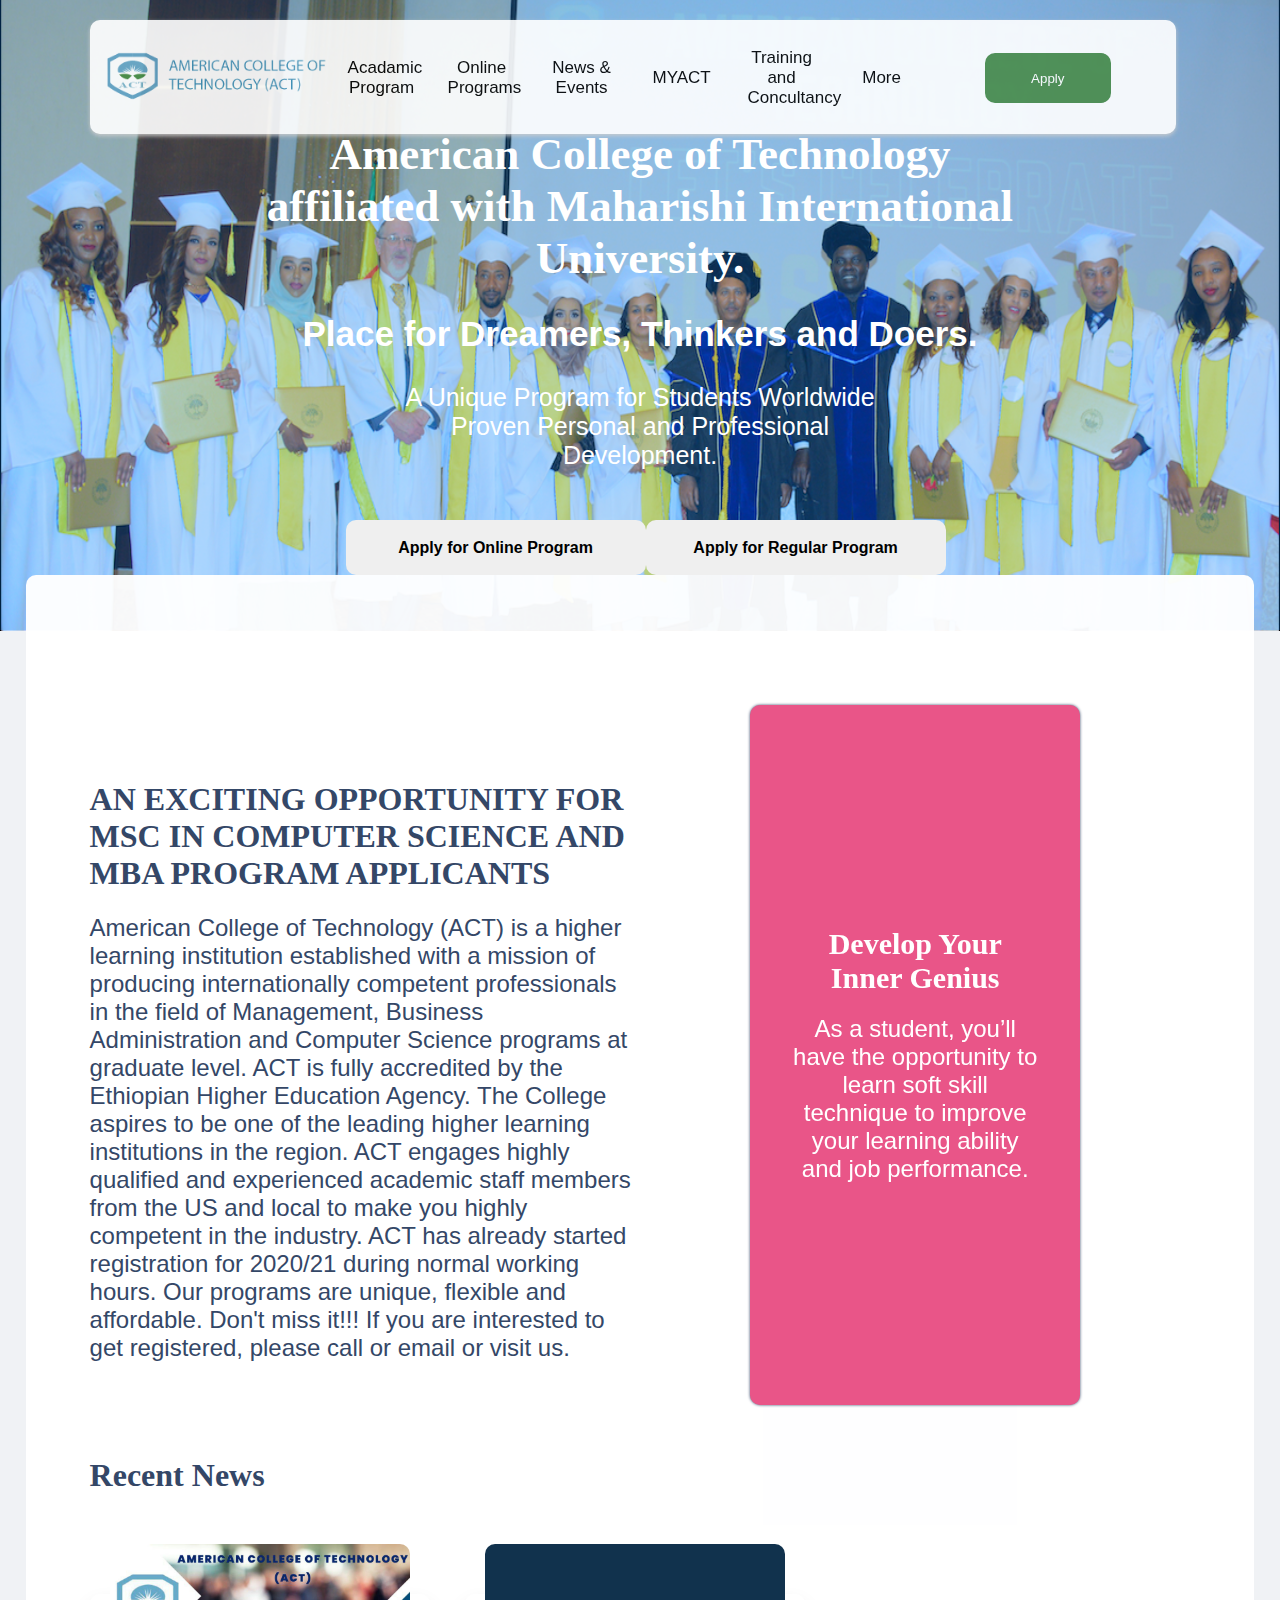
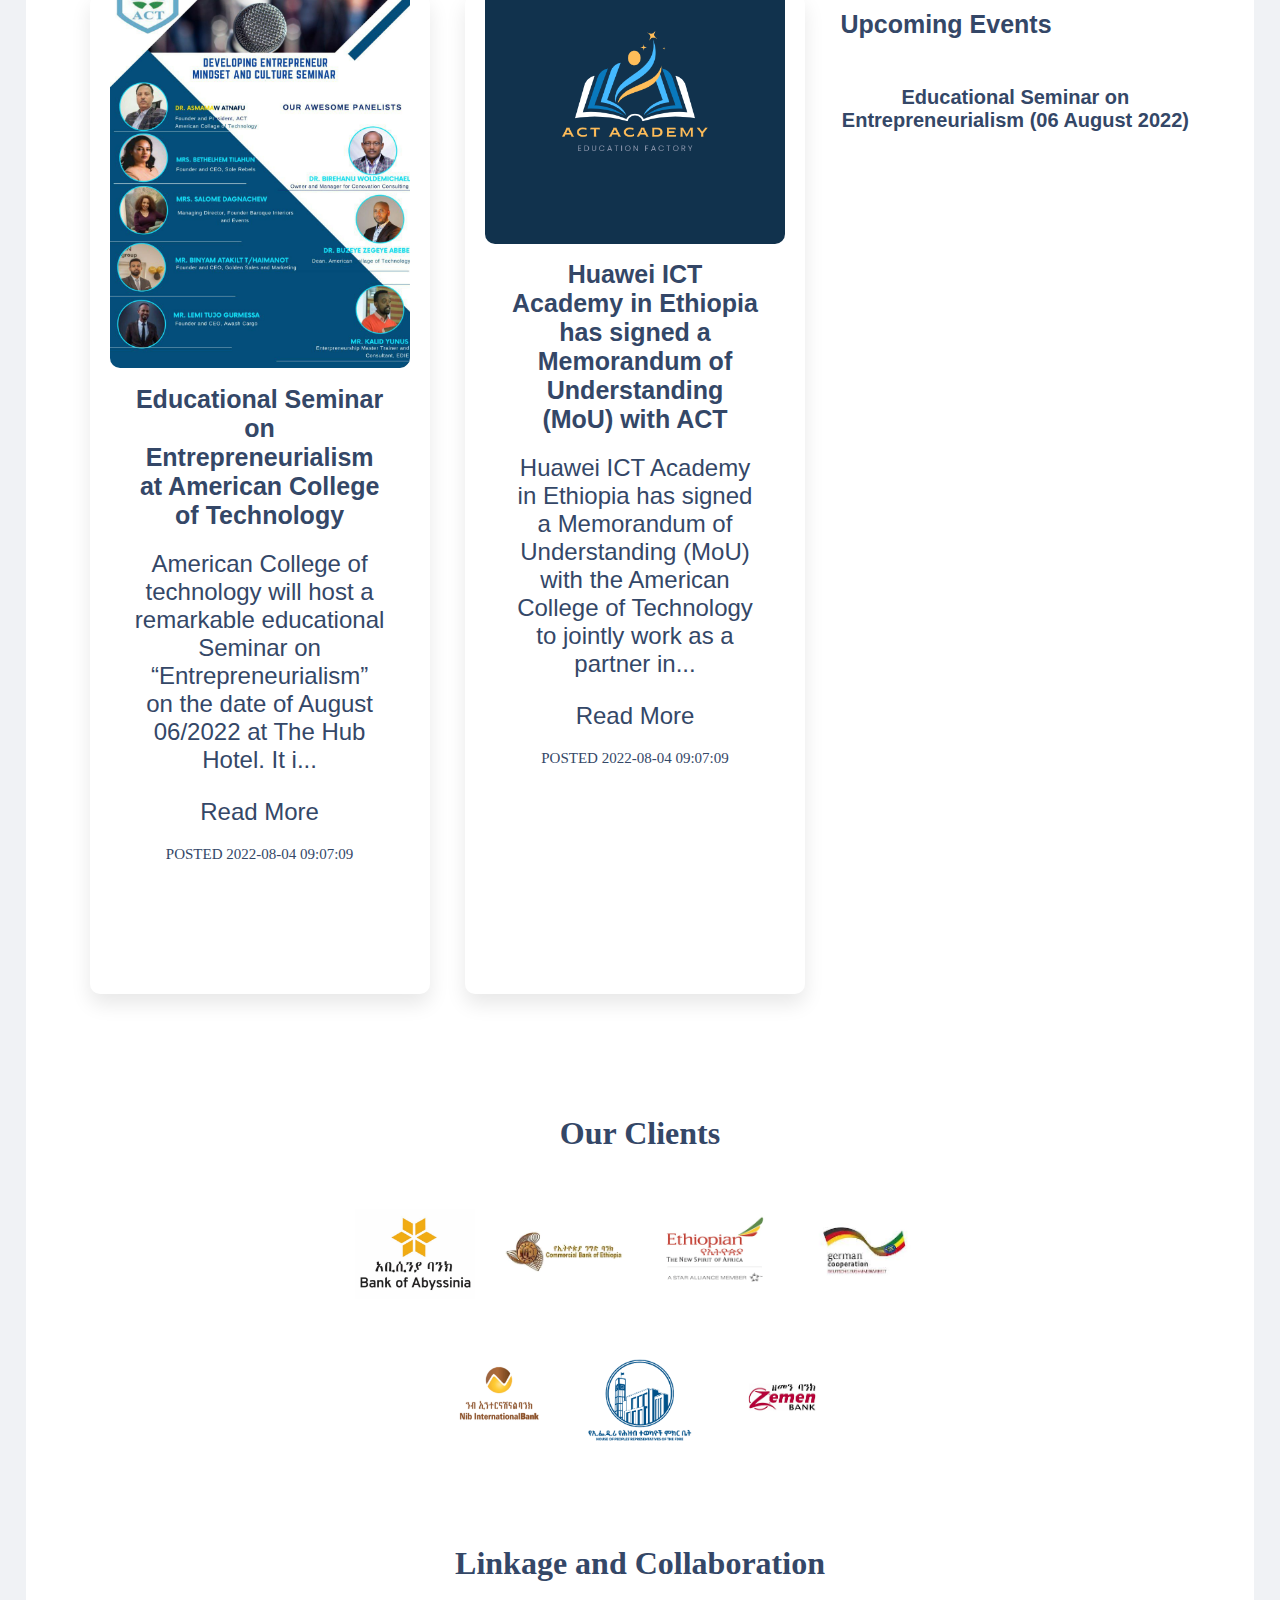
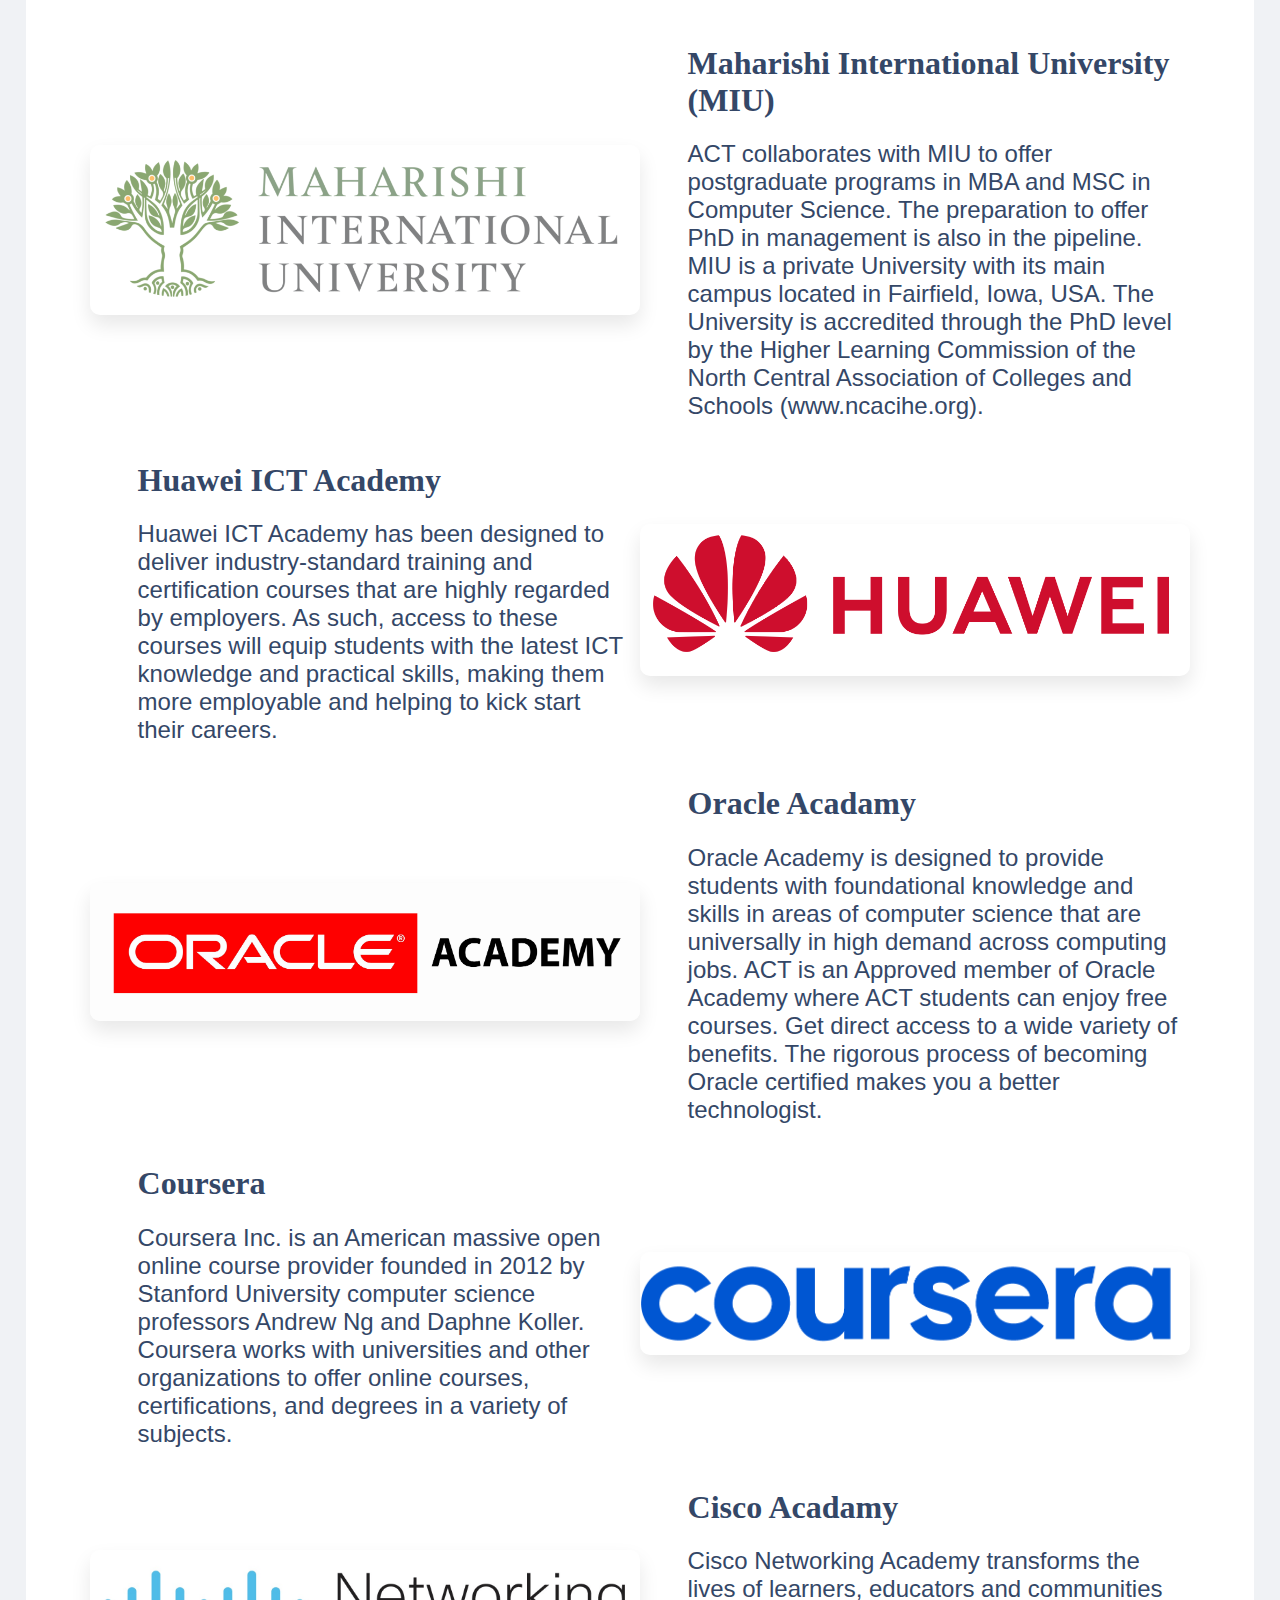
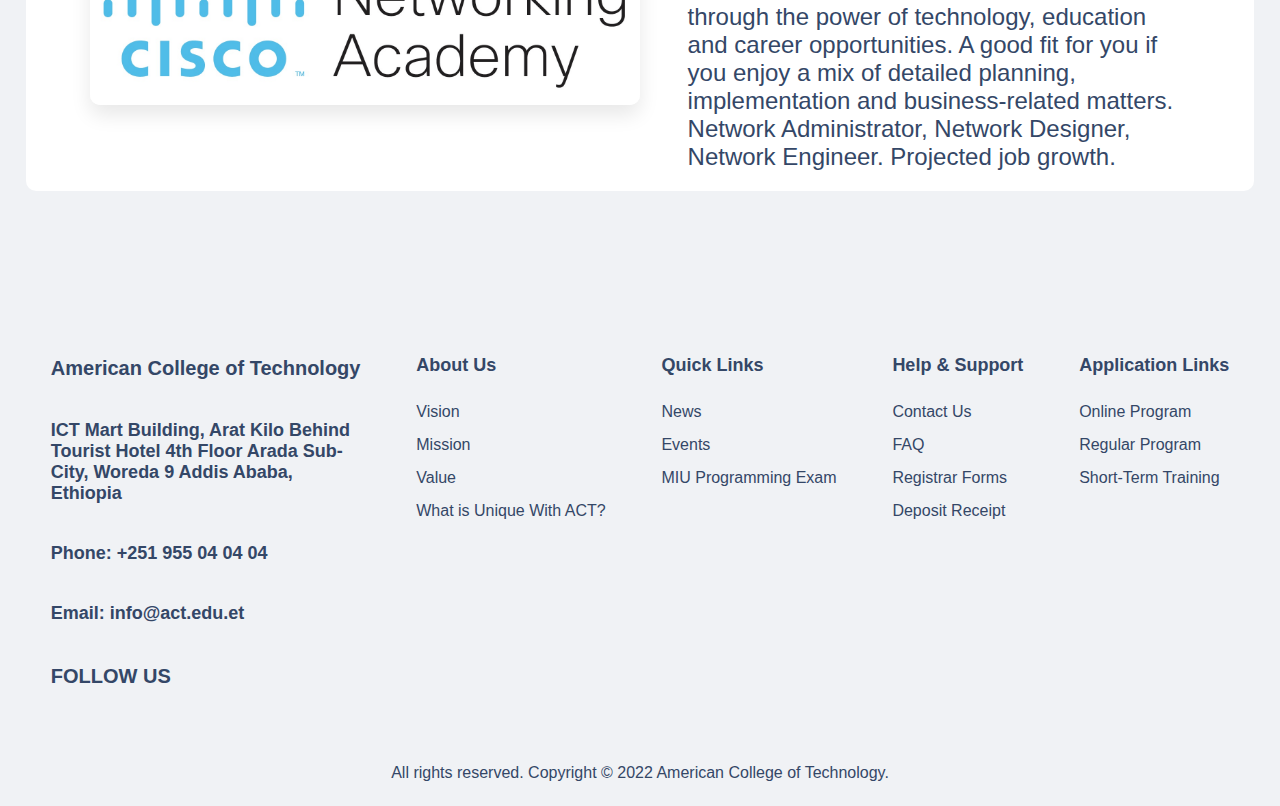
<file: Index.html>
<!DOCTYPE html>
<html lang="en">

<head>
    <meta charset="UTF-8">
    <meta http-equiv="X-UA-Compatible" content="IE=edge">
    <meta name="viewport" content="width=device-width, initial-scale=1.0">
    <link rel="stylesheet" href="style.css">
    <title>American College of Technology</title>
    <link rel="icon" type="image/x-icon" href="/resource/favicon.png">
</head>

<body class="body">
    
    <div class="mask1">
        <div class="background-img">
            <span class=""></span>
            <img src="./resource/bg1.png" alt="act-logo" class="background">
        </div>

        <header class="list-header">
            <div class="header-div">
                <div class="logo-container">
                    <a href="/Index.html">
                        <img src="./resource/logo1.png" alt="act-logo" class="header-logo">
                        </a>
                </div>
                <div class="drop-container">

                    <div class="dropdown">
                        <button class="dropbtn">Acadamic Program </button>
                        <div class="dropdown-content">
                            <div class="subdrop">
                                <button class="subdropbtn">ACT Undergrad Program</button>
                                <div class="subdrop-content">
                                    <a href="#">Accounting and finance</a>
                                    <a href="#">Business Administration</a>
                                    <a href="#">Computer ScienceS</a>
                                </div>
                            </div>
                            <div class="subdrop">
                                <button class="subdropbtn">ACT Masters Program</button>
                                <div class="subdrop-content">
                                    <a href="#">Business Administration</a>
                                    <a href="#">Computer ScienceS</a>
                                </div>
                            </div>
                            <div class="subdrop">
                                <button class="subdropbtn">MIU Masters Program</button>
                                <div class="subdrop-content">
                                    <a href="#">Business Administration</a>
                                </div>
                            </div>
                        </div>
                    </div>

                    <div class="dropdown">
                        <button class="dropbtn">Online Programs</button>
                        <div class="dropdown-content">
                            <a href="#">Business Administartion</a>
                            <a href="#">Leadership</a>
                            <a href="#">Project Managment</a>
                        </div>
                    </div>

                    <div class="dropdown">
                        <button class="dropbtn">News & Events</button>
                        <div class="dropdown-content">
                            <a href="#">News</a>
                            <a href="#">Events</a>
                            <a href="#">MIU Programming Exam</a>
                            <a href="#">Families at ACT</a>
                        </div>
                    </div>

                    <div class="dropdown">
                        <button class="dropbtn">MYACT</button>
                    </div>

                    <div class="dropdown">
                        <button class="dropbtn">Training and Concultancy</button>

                    </div>

                    <div class="dropdown">
                        <button class="dropbtn">More</button>
                        <div class="dropdown-content">
                            <a href="#">Deposit Recipt</a>
                            <a href="#">FAQ</a>
                            <a href="#">contact US</a>
                            <a href="/about.html">Mission, Vision and Goal</a>
                        </div>
                    </div>

                </div>

                <div class="apply-dropdown">
                    <button class="apply-dropbtn">Apply</button>
                    <div class="apply-content">
                        <a href="#">ACT Online Program</a>
                        <a href="#">ACT Regular Program</a>
                        <a href="#">MIU Program</a>
                    </div>
                </div>

            </div>
        </header>

        <div class="header text">

            <h1 class="center-text h1-header"> American College of Technology affiliated with Maharishi International
                University.</h1>
            <h2 class="center-text h2-header"> Place for Dreamers, Thinkers and Doers.</h2>
            <h3 class="center-text h3-header"> A Unique Program for Students Worldwide Proven Personal and Professional
                Development.</h3>
        </div>

        <div class="registration-buttons">
            <div class="registration-button">
                <button class="btn">Apply for Online Program</button>
            </div>
            <div class="registration-button">
                <button class="btn">Apply for Regular Program</button>
            </div>
        </div>

        <div class="main">
            <div class="firstline">
                <div class="headline">
                    <p class="info">
                        <h1 class="h1-main">AN EXCITING OPPORTUNITY FOR MSC IN COMPUTER SCIENCE AND MBA PROGRAM
                            APPLICANTS
                        </h1>
                        <h2 class="h2-main">American College of Technology (ACT) is a higher learning institution
                            established
                            with a mission of
                            producing internationally competent professionals in the field of Management, Business
                            Administration and Computer Science programs at graduate level. ACT is fully accredited by
                            the
                            Ethiopian Higher Education Agency. The College aspires to be one of the leading higher
                            learning
                            institutions in the region. ACT engages highly qualified and experienced academic staff
                            members
                            from
                            the US and local to make you highly competent in the industry. ACT has already started
                            registration
                            for 2020/21 during normal working hours. Our programs are unique, flexible and affordable.
                            Don't
                            miss it!!! If you are interested to get registered, please call or email or visit us.</h2>
                    </p>
                </div>
                <div class="space">
                    <div class="infocard-container front">
                        <div class="infocard">

                            <p class="card">
                                <h1 class="h1-card">Develop Your Inner Genius</h1>
                                <h2 class="h2-card">

                                    As a student, you’ll have the opportunity to learn soft skill technique to improve
                                    your learning ability and job performance.


                                </h2>
                            </p>
                        </div>
                    </div>

                    <div class="infocard-container back">
                        <div class="infocard">
                            <p class="card">
                                <h1 class="h1-card">Accredited, Respected and Recognized</h1>
                                <h2 class="h2-card">
                                    American College of Technology is Accredited by Education and Training Authority
                                    (ETA)
                                </h2>
                                
                                    <div class="apply-dropdown">
                                        <button class="apply-dropdownbtn">START YOUR APPLICATION NOW</button>
                                        <div class="apply-content">
                                            <a href="#">Online Program</a>
                                            <a href="#">Regular Program</a>
                                        </div>
                                    </div>
                                    
                                </dev>
                            </p>
                        </div>
                    </div>

                </div>
            </div>

            <div class="recentnews">
                <span>
                    <h1 class="h1-main"> Recent News</h1>
                </span>
                <div class="newscontainer">
                    <div class="news-card">
                        <div class="newsimgcontainer">
                            <img src="./resource/news1img.jpeg" alt="no image" class="newsimg">
                        </div>
                        <div class="news">
                            <p class="news-txt">
                                <h1 class="h1-news"> Educational Seminar on Entrepreneurialism at American College of
                                    Technology
                                </h1>

                                <h2 class="h2-news">American College of technology will host a remarkable educational
                                    Seminar on
                                    “Entrepreneurialism” on the date of August 06/2022 at The Hub Hotel. It i...
                                    <p></p>
                                    <span class="bolder"> Read More</span>
                                </h2>
                                <span></span>
                                <h3 class="date">
                                    POSTED 2022-08-04 09:07:09
                                   </h3>
                            </p>
                        </div>
                    </div>

                    <div class="news-card">
                        <div class="newsimgcontainer">

                            <img src="./resource/news2img.png" alt="no image" class="newsimg">
                        </div>
                        <div class="news">
                            <p class="news-txt">
                                <h1 class="h1-news"> Huawei ICT Academy in Ethiopia has signed a Memorandum of
                                    Understanding (MoU) with ACT
                                </h1>

                                <h2 class="h2-news">Huawei ICT Academy in Ethiopia has signed a Memorandum of
                                    Understanding (MoU) with the American College of Technology to jointly work as a
                                    partner in...


                                    <p></p>
                                    <span class="bolder"> Read More</span>
                                </h2>
                                <span></span>
                            </p>
                            
                        </div>
                        <div class="date">
                            <h3 class="date">
                                POSTED 2022-08-04 09:07:09
                               </h3>
                            </div>
                    </div>

                    <div class="news-notification">
                        <span>
                            <h1 class="h1-news"> Upcoming Events
                            </h1>
                        </span>

                        <div class="notification">
                            <p>


                                <h2 class="h2-notification">Educational Seminar on Entrepreneurialism (06 August 2022)



                            </p>
                        </div>
                    </div>
                </div>
            </div>

            <div class="clients">
                <div class="client-head">
                    <span>
                        <h1 class="h1-main"> Our Clients </h1>
                    </span>
                </div>
                <div class="clients-container">
                    <div class="clientsr1">
                        <div class="client">
                            <img src="./resource/clienta.jpeg" class="clientimg">
                            <div class="clientname">
                                <h2 class="h2-name">Bank of Abyssinia</h2>
                            </div>
                        </div>
                        <div class="client">
                            <img src="./resource/clientb.jpeg" class="clientimg">
                            <div class="clientname">
                                <h2 class="h2-name">Commrecial Bank of Ethiopia </h2>
                            </div>
                        </div>
                        <div class="client">
                            <img src="./resource/clientc.png" class="clientimg">
                            <div class="clientname">
                                <h2 class="h2-name">Ethiopian Airlines</h2>
                            </div>
                        </div>
                        <div class="client">
                            <img src="./resource/clientd.jpeg" class="clientimg">
                            <div class="clientname">
                                <h2 class="h2-name">GIZ</h2>
                            </div>
                        </div>
                    </div>
                    <div class="clientsr1">
                        <div class="client">
                            <img src="./resource/cliente.jpeg" class="clientimg">
                            <div class="clientname">
                                <h2 class="h2-name">NIB International Bank</h2>
                            </div>
                        </div>
                        <div class="client">
                            <img src="./resource/clientf.png" class="clientimg">
                            <div class="clientname">
                                <h2 class="h2-name">House of People's Representative of FDRE</h2>
                            </div>
                        </div>
                        <div class="client">
                            <img src="./resource/clientg.png" class="clientimg">
                            <div class="clientname">
                                <h2 class="h2-name">Zemen Bank</h2>
                            </div>
                        </div>

                    </div>
                </div>
            </div>

            <div class="collab">
                <div class="collab-head">
                    <span>
                        <h1 class="h1-main"> Linkage and Collaboration </h1>
                    </span>
                </div>
                <div class="collab-container">
                    <div class="collab-r">
                        <div class="collabimg-container">
                            <img src="./resource/collab1.png" class="collabimg">
                        </div>
                        <div class="collabinfo">
                            <p class="">
                                <h1 class="h1-main">Maharishi International University (MIU)</h1>
                                <h2 class="h2-main">ACT collaborates with MIU to offer postgraduate programs in MBA and
                                    MSC in Computer Science. The preparation to offer PhD in management is also in the
                                    pipeline. MIU is a private University with its main campus located in Fairfield,
                                    Iowa, USA. The University is accredited through the PhD level by the Higher Learning
                                    Commission of the North Central Association of Colleges and Schools
                                    (www.ncacihe.org).

                                </h2>
                            </p>
                        </div>

                    </div>
                    <div class="collab-r">

                        <div class="collabinfo">
                            <p class="">
                                <h1 class="h1-main">Huawei ICT Academy</h1>
                                <h2 class="h2-main">Huawei ICT Academy has been designed to deliver industry-standard
                                    training and certification courses that are highly regarded by employers. As such,
                                    access to these courses will equip students with the latest ICT knowledge and
                                    practical skills, making them more employable and helping to kick start their
                                    careers.

                                </h2>
                            </p>
                        </div>
                        <div class="collabimg-container">
                            <img src="./resource/collab2.webp" class="collabimg">
                        </div>
                    </div>
                    <div class="collab-r">
                        <div class="collabimg-container">
                            <img src="./resource/collab3.jpeg" class="collabimg">
                        </div>
                        <div class="collabinfo">
                            <p class="">
                                <h1 class="h1-main">Oracle Acadamy</h1>
                                <h2 class="h2-main">
                                    Oracle Academy is designed to provide students with foundational knowledge and
                                    skills in areas of computer science that are universally in high demand across
                                    computing jobs. ACT is an Approved member of Oracle Academy where ACT students can
                                    enjoy free courses. Get direct access to a wide variety of benefits. The rigorous
                                    process of becoming Oracle certified makes you a better technologist.


                                </h2>
                            </p>
                        </div>

                    </div>
                    <div class="collab-r">

                        <div class="collabinfo">
                            <p class="">
                                <h1 class="h1-main">Coursera</h1>
                                <h2 class="h2-main">Coursera Inc. is an American massive open online course provider
                                    founded in 2012 by Stanford University computer science professors Andrew Ng and
                                    Daphne Koller. Coursera works with universities and other organizations to offer
                                    online courses, certifications, and degrees in a variety of subjects.

                                </h2>
                            </p>
                        </div>
                        <div class="collabimg-container">
                            <img src="./resource/collab4.webp" class="collabimg">
                        </div>
                    </div>
                    <div class="collab-r">
                        <div class="collabimg-container">
                            <img src="./resource/collab5.jpeg" class="collabimg">
                        </div>
                        <div class="collabinfo">
                            <p class="">
                                <h1 class="h1-main">Cisco Acadamy</h1>
                                <h2 class="h2-main">Cisco Networking Academy transforms the lives of learners, educators
                                    and communities through the power of technology, education and career opportunities.
                                    A good fit for you if you enjoy a mix of detailed planning, implementation and
                                    business-related matters. Network Administrator, Network Designer, Network Engineer.
                                    Projected job growth.

                                </h2>
                            </p>
                        </div>

                    </div>
                </div>
            </div>
        </div>

        <div class="footer">
            <div class="footer-info">
                <div class="footer-card">
                    <a href="/Index.html">
                        <div class="info">
                            <h1 class="h1-foot"> American College of Technology </h1>
                        </div>
                    </a>
                    <div class="location info">
                        <h1 class="h2-foot"> ICT Mart Building, Arat Kilo Behind Tourist Hotel 4th Floor Arada Sub-City,
                            Woreda 9 Addis Ababa, Ethiopia </h1>
                    </div>
                    <div class="info">
                        <h1 class="h2-foot"> Phone: +251 955 04 04 04</h1>
                    </div>
                    <div class="info">
                        <h1 class="h2-foot"> Email: info@act.edu.et </h1>
                    </div>
                    <div class="info">
                        <h1 class="h1-foot"> FOLLOW US </h1>
                    </div>
                </div>
                <a href="/about.html" class="link">
                <div class="footer-card">
                    <div class="info">
                        <h1 class="h2-foot">About Us </h1>
                    </div>
                    <div class="info">
                        <h1 class="h3-foot"> Vision </h1>
                    </div>
                    <div class="info">
                        <h1 class="h3-foot"> Mission</h1>
                    </div>
                    <div class="info">
                        <h1 class="h3-foot"> Value </h1>
                    </div>
                    <div class="info">
                        <h1 class="h3-foot"> What is Unique With ACT? </h1>
                    </div>
                </div>
            </a>
                <div class="footer-card">
                    <div class="info">
                        <h1 class="h2-foot"> Quick Links </h1>
                    </div>
                    <div class="info">
                        <h1 class="h3-foot"> News </h1>
                    </div>
                    <div class="info">
                        <h1 class="h3-foot"> Events</h1>
                    </div>
                    <div class="info">
                        <h1 class="h3-foot"> MIU Programming Exam </h1>
                    </div>
                </div>
                <div class="footer-card">
                    <div class="info">
                        <h1 class="h2-foot"> Help & Support </h1>
                    </div>
                    <div class="info">
                        <h1 class="h3-foot"> Contact Us </h1>
                    </div>
                    <div class="info">
                        <h1 class="h3-foot"> FAQ </h1>
                    </div>
                    <div class="info">
                        <h1 class="h3-foot"> Registrar Forms </h1>
                    </div>
                    <div class="info">
                        <h1 class="h3-foot"> Deposit Receipt </h1>
                    </div>
                </div>
                <div class="footer-card">
                    <div class="info">
                        <h1 class="h2-foot"> Application Links</h1>
                    </div>
                    <div class="info">
                        <h1 class="h3-foot"> Online Program </h1>
                    </div>
                    <div class="info">
                        <h1 class="h3-foot"> Regular Program </h1>
                    </div>
                    <div class="info">
                        <h1 class="h3-foot"> Short-Term Training </h1>
                    </div>
                    
                </div>
            
            </div>
            <div class="footer-info">
                <h1 class="h3-foot">All rights reserved. Copyright © 2022 American College of Technology.</h1>
            </div>
            
        </div>
    </div>
</body>

</html>
</file>
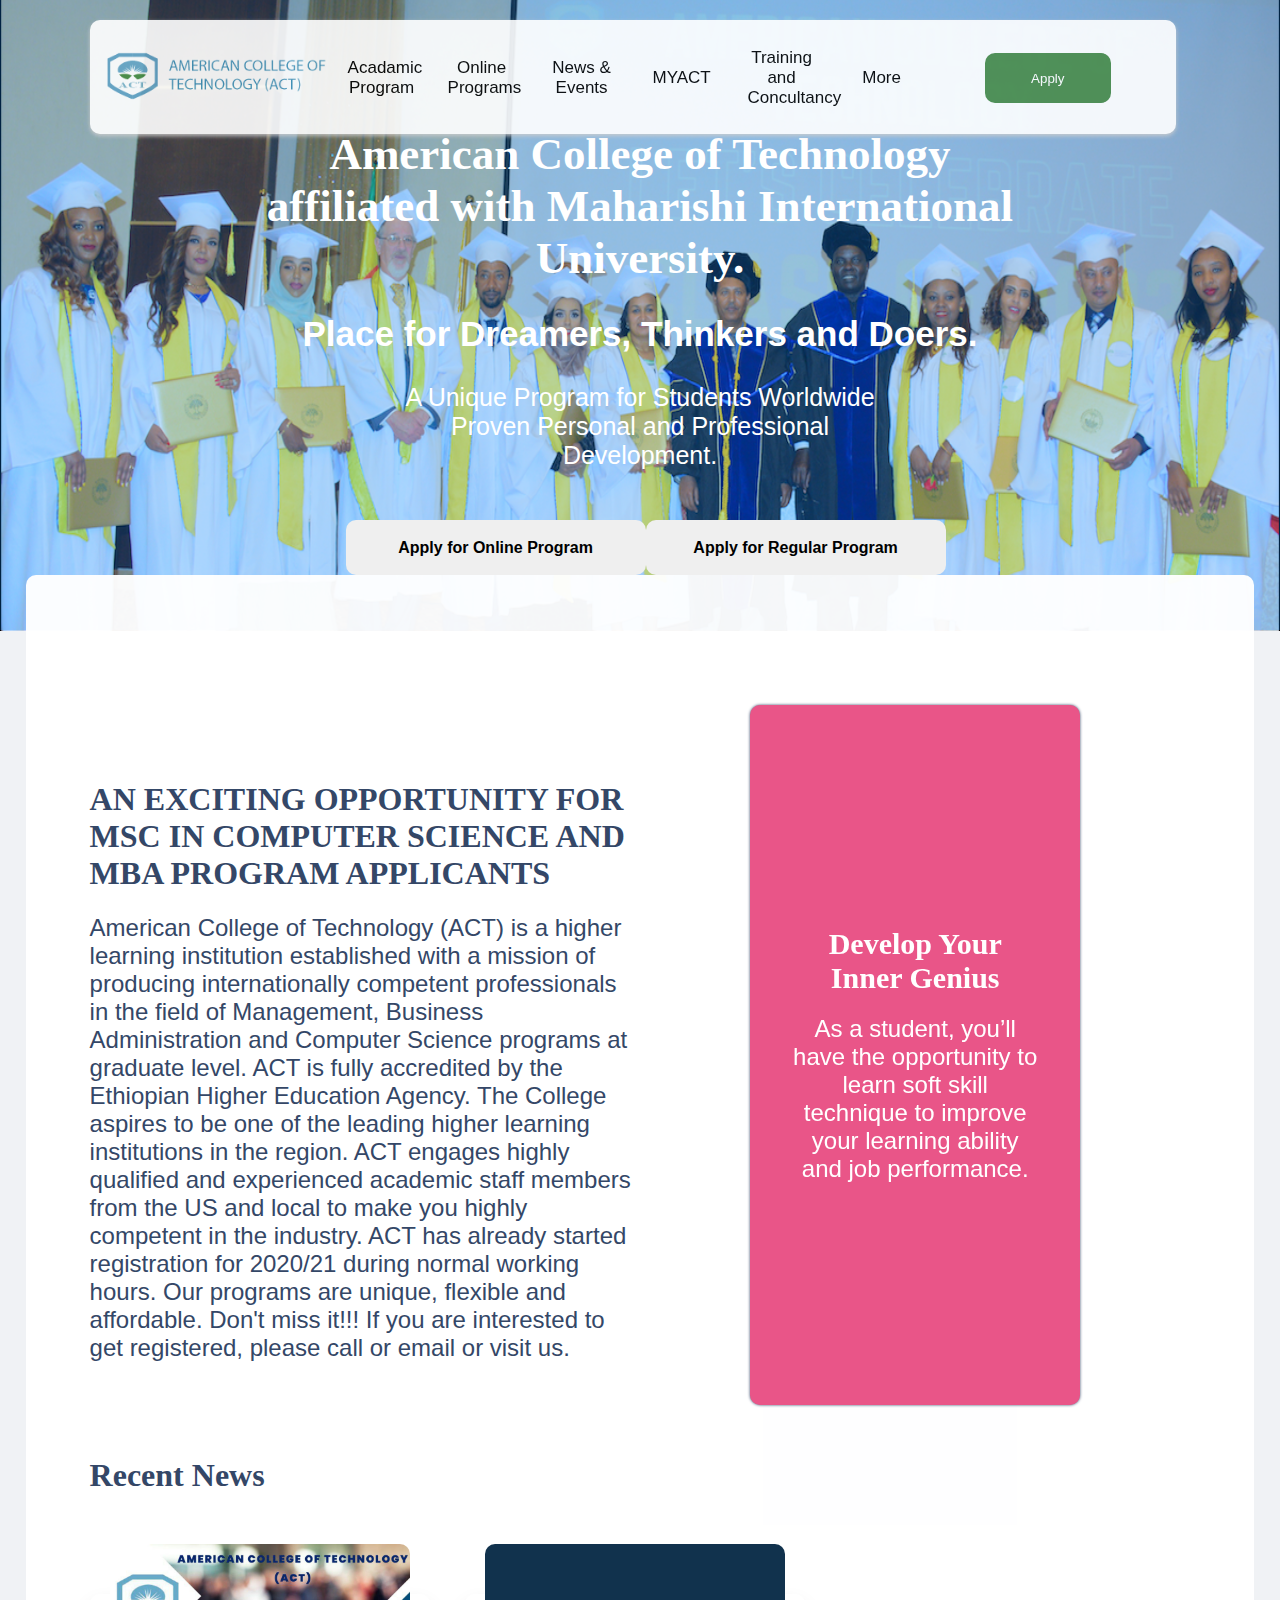
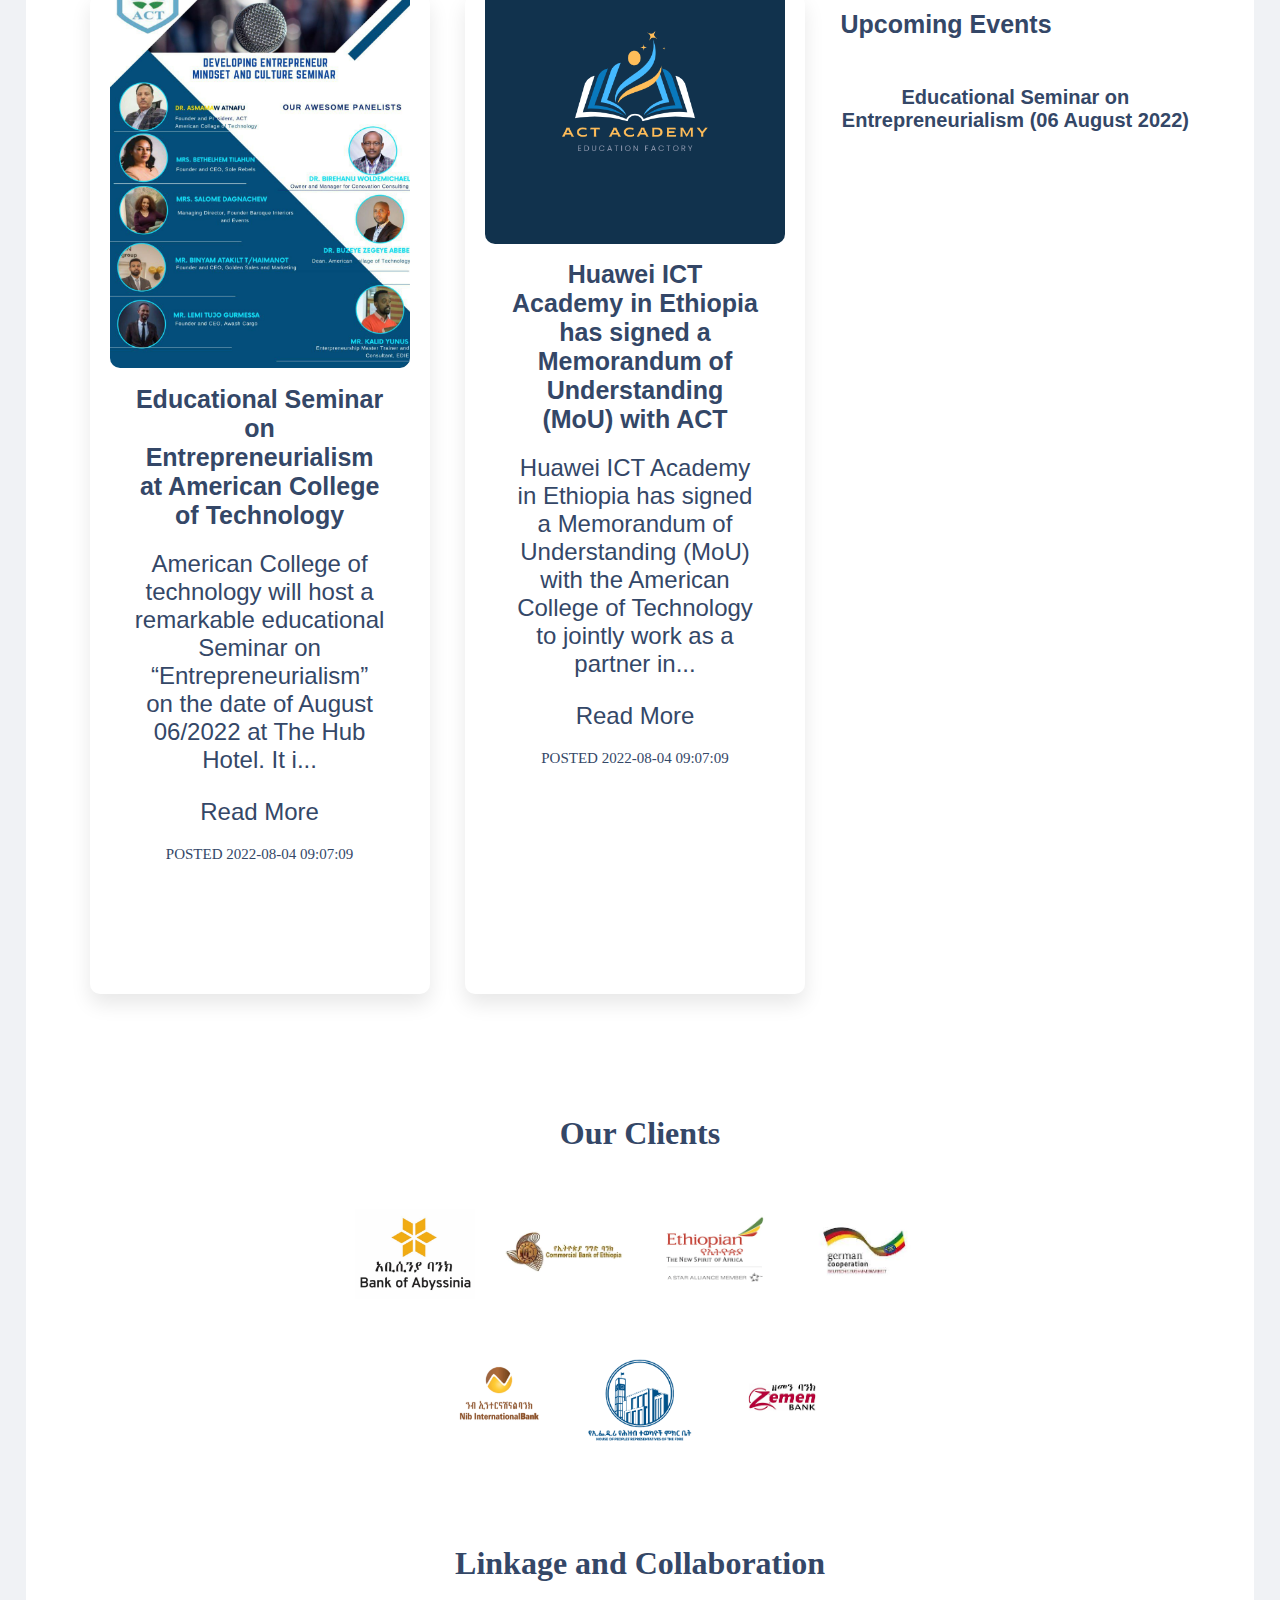
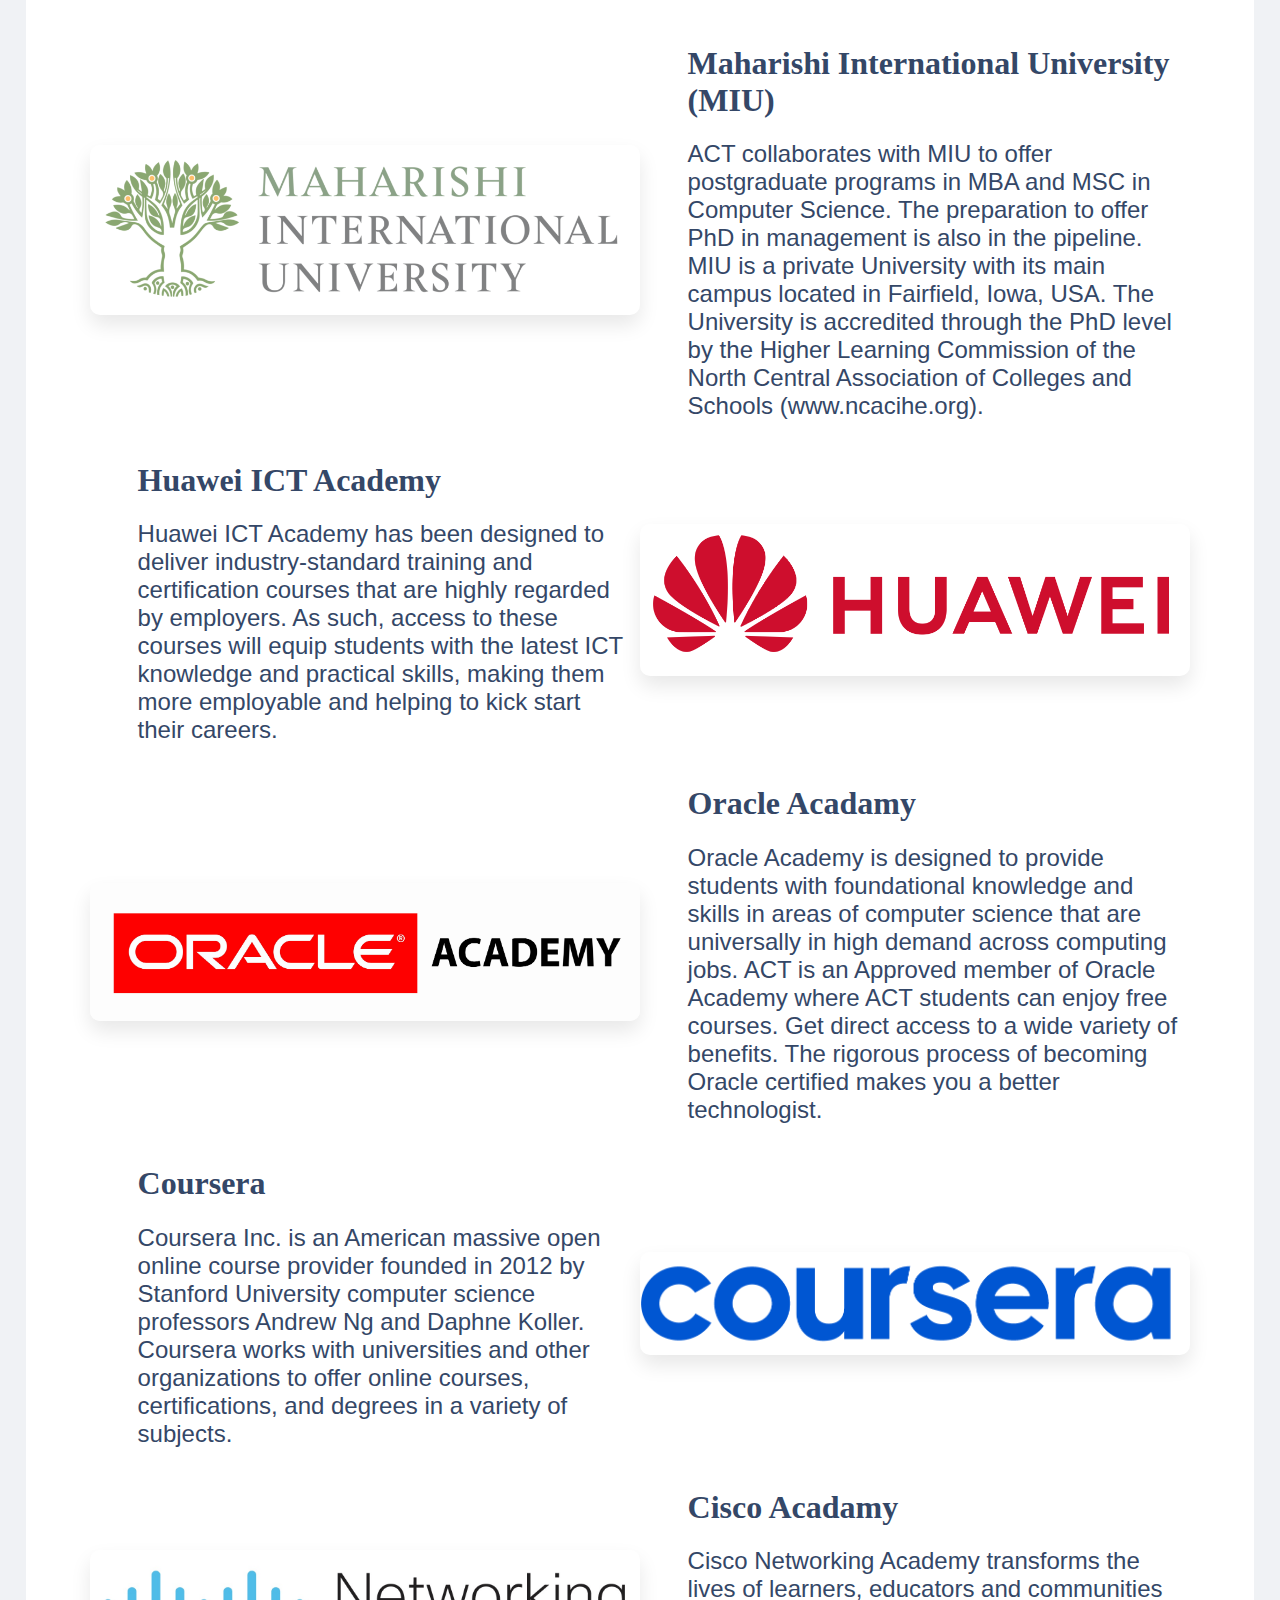
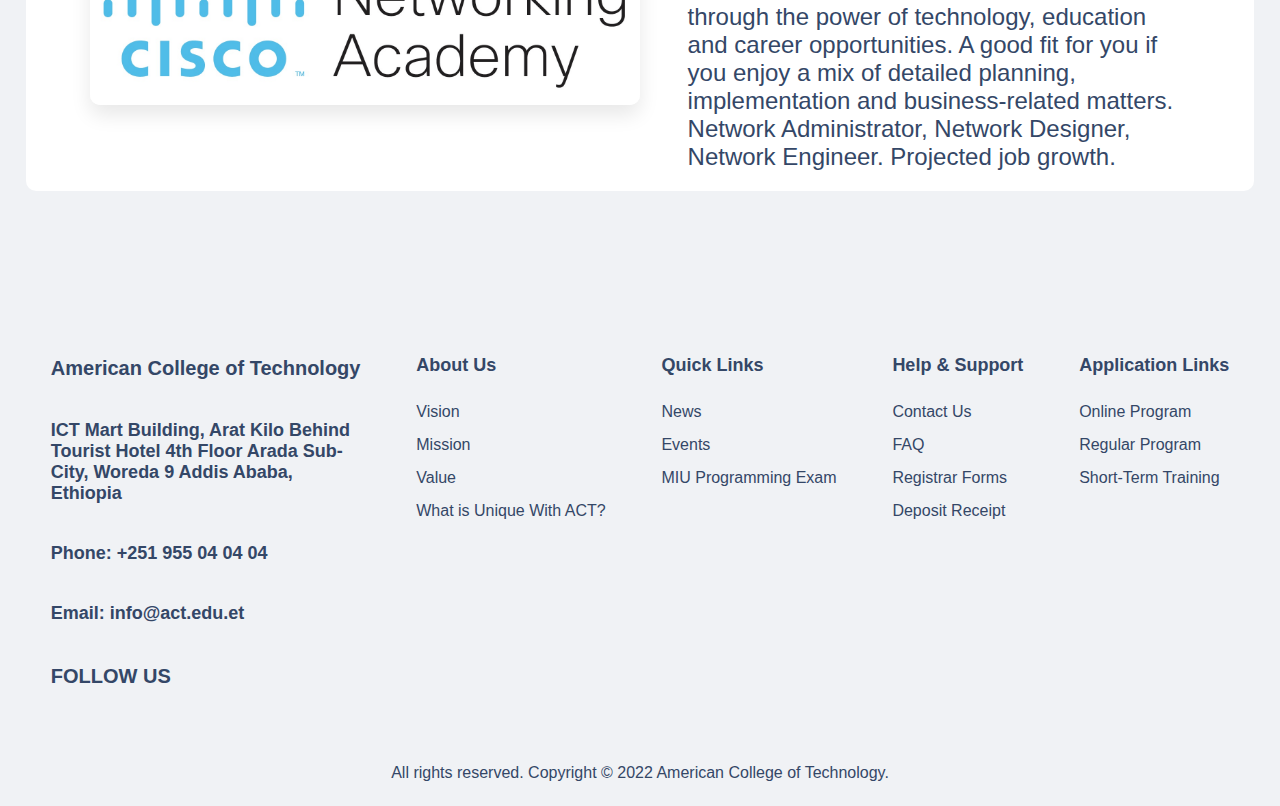
<file: index.html>
<!DOCTYPE html>
<html lang="en">

<head>
    <meta charset="UTF-8">
    <meta http-equiv="X-UA-Compatible" content="IE=edge">
    <meta name="viewport" content="width=device-width, initial-scale=1.0">
    <link rel="stylesheet" href="./style.css">
    <title>American College of Technology</title>
    <link rel="icon" type="image/x-icon" href="./resource/favicon.png">
</head>

<body class="body">
    
    <div class="mask1">
        <div class="background-img">
            <span class=""></span>
            <img src="./resource/bg1.png" alt="act-logo" class="background">
        </div>

        <header class="list-header">
            <div class="header-div">
                <div class="logo-container">
                    <a href="./Index.html">
                        <img src="./resource/logo1.png" alt="act-logo" class="header-logo">
                        </a>
                </div>
                <div class="drop-container">

                    <div class="dropdown">
                        <button class="dropbtn">Acadamic Program </button>
                        <div class="dropdown-content">
                            <div class="subdrop">
                                <button class="subdropbtn">ACT Undergrad Program</button>
                                <div class="subdrop-content">
                                    <a href="#">Accounting and finance</a>
                                    <a href="#">Business Administration</a>
                                    <a href="#">Computer ScienceS</a>
                                </div>
                            </div>
                            <div class="subdrop">
                                <button class="subdropbtn">ACT Masters Program</button>
                                <div class="subdrop-content">
                                    <a href="#">Business Administration</a>
                                    <a href="#">Computer ScienceS</a>
                                </div>
                            </div>
                            <div class="subdrop">
                                <button class="subdropbtn">MIU Masters Program</button>
                                <div class="subdrop-content">
                                    <a href="#">Business Administration</a>
                                </div>
                            </div>
                        </div>
                    </div>

                    <div class="dropdown">
                        <button class="dropbtn">Online Programs</button>
                        <div class="dropdown-content">
                            <a href="#">Business Administartion</a>
                            <a href="#">Leadership</a>
                            <a href="#">Project Managment</a>
                        </div>
                    </div>

                    <div class="dropdown">
                        <button class="dropbtn">News & Events</button>
                        <div class="dropdown-content">
                            <a href="#">News</a>
                            <a href="#">Events</a>
                            <a href="#">MIU Programming Exam</a>
                            <a href="#">Families at ACT</a>
                        </div>
                    </div>

                    <div class="dropdown">
                        <button class="dropbtn">MYACT</button>
                    </div>

                    <div class="dropdown">
                        <button class="dropbtn">Training and Concultancy</button>

                    </div>

                    <div class="dropdown">
                        <button class="dropbtn">More</button>
                        <div class="dropdown-content">
                            <a href="#">Deposit Recipt</a>
                            <a href="#">FAQ</a>
                            <a href="#">contact US</a>
                            <a href="./about.html">Mission, Vision and Goal</a>
                        </div>
                    </div>

                </div>

                <div class="apply-dropdown">
                    <button class="apply-dropbtn">Apply</button>
                    <div class="apply-content">
                        <a href="#">ACT Online Program</a>
                        <a href="#">ACT Regular Program</a>
                        <a href="#">MIU Program</a>
                    </div>
                </div>

            </div>
        </header>

        <div class="header text">

            <h1 class="center-text h1-header"> American College of Technology affiliated with Maharishi International
                University.</h1>
            <h2 class="center-text h2-header"> Place for Dreamers, Thinkers and Doers.</h2>
            <h3 class="center-text h3-header"> A Unique Program for Students Worldwide Proven Personal and Professional
                Development.</h3>
        </div>

        <div class="registration-buttons">
            <div class="registration-button">
                <button class="btn">Apply for Online Program</button>
            </div>
            <div class="registration-button">
                <button class="btn">Apply for Regular Program</button>
            </div>
        </div>

        <div class="main">
            <div class="firstline">
                <div class="headline">
                    <p class="info">
                        <h1 class="h1-main">AN EXCITING OPPORTUNITY FOR MSC IN COMPUTER SCIENCE AND MBA PROGRAM
                            APPLICANTS
                        </h1>
                        <h2 class="h2-main">American College of Technology (ACT) is a higher learning institution
                            established
                            with a mission of
                            producing internationally competent professionals in the field of Management, Business
                            Administration and Computer Science programs at graduate level. ACT is fully accredited by
                            the
                            Ethiopian Higher Education Agency. The College aspires to be one of the leading higher
                            learning
                            institutions in the region. ACT engages highly qualified and experienced academic staff
                            members
                            from
                            the US and local to make you highly competent in the industry. ACT has already started
                            registration
                            for 2020/21 during normal working hours. Our programs are unique, flexible and affordable.
                            Don't
                            miss it!!! If you are interested to get registered, please call or email or visit us.</h2>
                    </p>
                </div>
                <div class="space">
                    <div class="infocard-container front">
                        <div class="infocard">

                            <p class="card">
                                <h1 class="h1-card">Develop Your Inner Genius</h1>
                                <h2 class="h2-card">

                                    As a student, you’ll have the opportunity to learn soft skill technique to improve
                                    your learning ability and job performance.


                                </h2>
                            </p>
                        </div>
                    </div>

                    <div class="infocard-container back">
                        <div class="infocard">
                            <p class="card">
                                <h1 class="h1-card">Accredited, Respected and Recognized</h1>
                                <h2 class="h2-card">
                                    American College of Technology is Accredited by Education and Training Authority
                                    (ETA)
                                </h2>
                                
                                    <div class="apply-dropdown">
                                        <button class="apply-dropdownbtn">START YOUR APPLICATION NOW</button>
                                        <div class="apply-content">
                                            <a href="#">Online Program</a>
                                            <a href="#">Regular Program</a>
                                        </div>
                                    </div>
                                    
                                </dev>
                            </p>
                        </div>
                    </div>

                </div>
            </div>

            <div class="recentnews">
                <span>
                    <h1 class="h1-main"> Recent News</h1>
                </span>
                <div class="newscontainer">
                    <div class="news-card">
                        <div class="newsimgcontainer">
                            <img src="./resource/news1img.jpeg" alt="no image" class="newsimg">
                        </div>
                        <div class="news">
                            <p class="news-txt">
                                <h1 class="h1-news"> Educational Seminar on Entrepreneurialism at American College of
                                    Technology
                                </h1>

                                <h2 class="h2-news">American College of technology will host a remarkable educational
                                    Seminar on
                                    “Entrepreneurialism” on the date of August 06/2022 at The Hub Hotel. It i...
                                    <p></p>
                                    <span class="bolder"> Read More</span>
                                </h2>
                                <span></span>
                                <h3 class="date">
                                    POSTED 2022-08-04 09:07:09
                                   </h3>
                            </p>
                        </div>
                    </div>

                    <div class="news-card">
                        <div class="newsimgcontainer">

                            <img src="./resource/news2img.png" alt="no image" class="newsimg">
                        </div>
                        <div class="news">
                            <p class="news-txt">
                                <h1 class="h1-news"> Huawei ICT Academy in Ethiopia has signed a Memorandum of
                                    Understanding (MoU) with ACT
                                </h1>

                                <h2 class="h2-news">Huawei ICT Academy in Ethiopia has signed a Memorandum of
                                    Understanding (MoU) with the American College of Technology to jointly work as a
                                    partner in...


                                    <p></p>
                                    <span class="bolder"> Read More</span>
                                </h2>
                                <span></span>
                            </p>
                            
                        </div>
                        <div class="date">
                            <h3 class="date">
                                POSTED 2022-08-04 09:07:09
                               </h3>
                            </div>
                    </div>

                    <div class="news-notification">
                        <span>
                            <h1 class="h1-news"> Upcoming Events
                            </h1>
                        </span>

                        <div class="notification">
                            <p>


                                <h2 class="h2-notification">Educational Seminar on Entrepreneurialism (06 August 2022)



                            </p>
                        </div>
                    </div>
                </div>
            </div>

            <div class="clients">
                <div class="client-head">
                    <span>
                        <h1 class="h1-main"> Our Clients </h1>
                    </span>
                </div>
                <div class="clients-container">
                    <div class="clientsr1">
                        <div class="client">
                            <img src="./resource/clienta.jpeg" class="clientimg">
                            <div class="clientname">
                                <h2 class="h2-name">Bank of Abyssinia</h2>
                            </div>
                        </div>
                        <div class="client">
                            <img src="./resource/clientb.jpeg" class="clientimg">
                            <div class="clientname">
                                <h2 class="h2-name">Commrecial Bank of Ethiopia </h2>
                            </div>
                        </div>
                        <div class="client">
                            <img src="./resource/clientc.png" class="clientimg">
                            <div class="clientname">
                                <h2 class="h2-name">Ethiopian Airlines</h2>
                            </div>
                        </div>
                        <div class="client">
                            <img src="./resource/clientd.jpeg" class="clientimg">
                            <div class="clientname">
                                <h2 class="h2-name">GIZ</h2>
                            </div>
                        </div>
                    </div>
                    <div class="clientsr1">
                        <div class="client">
                            <img src="./resource/cliente.jpeg" class="clientimg">
                            <div class="clientname">
                                <h2 class="h2-name">NIB International Bank</h2>
                            </div>
                        </div>
                        <div class="client">
                            <img src="./resource/clientf.png" class="clientimg">
                            <div class="clientname">
                                <h2 class="h2-name">House of People's Representative of FDRE</h2>
                            </div>
                        </div>
                        <div class="client">
                            <img src="./resource/clientg.png" class="clientimg">
                            <div class="clientname">
                                <h2 class="h2-name">Zemen Bank</h2>
                            </div>
                        </div>

                    </div>
                </div>
            </div>

            <div class="collab">
                <div class="collab-head">
                    <span>
                        <h1 class="h1-main"> Linkage and Collaboration </h1>
                    </span>
                </div>
                <div class="collab-container">
                    <div class="collab-r">
                        <div class="collabimg-container">
                            <img src="./resource/collab1.png" class="collabimg">
                        </div>
                        <div class="collabinfo">
                            <p class="">
                                <h1 class="h1-main">Maharishi International University (MIU)</h1>
                                <h2 class="h2-main">ACT collaborates with MIU to offer postgraduate programs in MBA and
                                    MSC in Computer Science. The preparation to offer PhD in management is also in the
                                    pipeline. MIU is a private University with its main campus located in Fairfield,
                                    Iowa, USA. The University is accredited through the PhD level by the Higher Learning
                                    Commission of the North Central Association of Colleges and Schools
                                    (www.ncacihe.org).

                                </h2>
                            </p>
                        </div>

                    </div>
                    <div class="collab-r">

                        <div class="collabinfo">
                            <p class="">
                                <h1 class="h1-main">Huawei ICT Academy</h1>
                                <h2 class="h2-main">Huawei ICT Academy has been designed to deliver industry-standard
                                    training and certification courses that are highly regarded by employers. As such,
                                    access to these courses will equip students with the latest ICT knowledge and
                                    practical skills, making them more employable and helping to kick start their
                                    careers.

                                </h2>
                            </p>
                        </div>
                        <div class="collabimg-container">
                            <img src="./resource/collab2.webp" class="collabimg">
                        </div>
                    </div>
                    <div class="collab-r">
                        <div class="collabimg-container">
                            <img src="./resource/collab3.jpeg" class="collabimg">
                        </div>
                        <div class="collabinfo">
                            <p class="">
                                <h1 class="h1-main">Oracle Acadamy</h1>
                                <h2 class="h2-main">
                                    Oracle Academy is designed to provide students with foundational knowledge and
                                    skills in areas of computer science that are universally in high demand across
                                    computing jobs. ACT is an Approved member of Oracle Academy where ACT students can
                                    enjoy free courses. Get direct access to a wide variety of benefits. The rigorous
                                    process of becoming Oracle certified makes you a better technologist.


                                </h2>
                            </p>
                        </div>

                    </div>
                    <div class="collab-r">

                        <div class="collabinfo">
                            <p class="">
                                <h1 class="h1-main">Coursera</h1>
                                <h2 class="h2-main">Coursera Inc. is an American massive open online course provider
                                    founded in 2012 by Stanford University computer science professors Andrew Ng and
                                    Daphne Koller. Coursera works with universities and other organizations to offer
                                    online courses, certifications, and degrees in a variety of subjects.

                                </h2>
                            </p>
                        </div>
                        <div class="collabimg-container">
                            <img src="./resource/collab4.webp" class="collabimg">
                        </div>
                    </div>
                    <div class="collab-r">
                        <div class="collabimg-container">
                            <img src="./resource/collab5.jpeg" class="collabimg">
                        </div>
                        <div class="collabinfo">
                            <p class="">
                                <h1 class="h1-main">Cisco Acadamy</h1>
                                <h2 class="h2-main">Cisco Networking Academy transforms the lives of learners, educators
                                    and communities through the power of technology, education and career opportunities.
                                    A good fit for you if you enjoy a mix of detailed planning, implementation and
                                    business-related matters. Network Administrator, Network Designer, Network Engineer.
                                    Projected job growth.

                                </h2>
                            </p>
                        </div>

                    </div>
                </div>
            </div>
        </div>

        <div class="footer">
            <div class="footer-info">
                <div class="footer-card">
                    <a href="/Index.html">
                        <div class="info">
                            <h1 class="h1-foot"> American College of Technology </h1>
                        </div>
                    </a>
                    <div class="location info">
                        <h1 class="h2-foot"> ICT Mart Building, Arat Kilo Behind Tourist Hotel 4th Floor Arada Sub-City,
                            Woreda 9 Addis Ababa, Ethiopia </h1>
                    </div>
                    <div class="info">
                        <h1 class="h2-foot"> Phone: +251 955 04 04 04</h1>
                    </div>
                    <div class="info">
                        <h1 class="h2-foot"> Email: info@act.edu.et </h1>
                    </div>
                    <div class="info">
                        <h1 class="h1-foot"> FOLLOW US </h1>
                    </div>
                </div>
                <a href="./about.html" class="link">
                <div class="footer-card">
                    <div class="info">
                        <h1 class="h2-foot">About Us </h1>
                    </div>
                    <div class="info">
                        <h1 class="h3-foot"> Vision </h1>
                    </div>
                    <div class="info">
                        <h1 class="h3-foot"> Mission</h1>
                    </div>
                    <div class="info">
                        <h1 class="h3-foot"> Value </h1>
                    </div>
                    <div class="info">
                        <h1 class="h3-foot"> What is Unique With ACT? </h1>
                    </div>
                </div>
            </a>
                <div class="footer-card">
                    <div class="info">
                        <h1 class="h2-foot"> Quick Links </h1>
                    </div>
                    <div class="info">
                        <h1 class="h3-foot"> News </h1>
                    </div>
                    <div class="info">
                        <h1 class="h3-foot"> Events</h1>
                    </div>
                    <div class="info">
                        <h1 class="h3-foot"> MIU Programming Exam </h1>
                    </div>
                </div>
                <div class="footer-card">
                    <div class="info">
                        <h1 class="h2-foot"> Help & Support </h1>
                    </div>
                    <div class="info">
                        <h1 class="h3-foot"> Contact Us </h1>
                    </div>
                    <div class="info">
                        <h1 class="h3-foot"> FAQ </h1>
                    </div>
                    <div class="info">
                        <h1 class="h3-foot"> Registrar Forms </h1>
                    </div>
                    <div class="info">
                        <h1 class="h3-foot"> Deposit Receipt </h1>
                    </div>
                </div>
                <div class="footer-card">
                    <div class="info">
                        <h1 class="h2-foot"> Application Links</h1>
                    </div>
                    <div class="info">
                        <h1 class="h3-foot"> Online Program </h1>
                    </div>
                    <div class="info">
                        <h1 class="h3-foot"> Regular Program </h1>
                    </div>
                    <div class="info">
                        <h1 class="h3-foot"> Short-Term Training </h1>
                    </div>
                    
                </div>
            
            </div>
            <div class="footer-info">
                <h1 class="h3-foot">All rights reserved. Copyright © 2022 American College of Technology.</h1>
            </div>
            
        </div>
    </div>
</body>

</html>
</file>
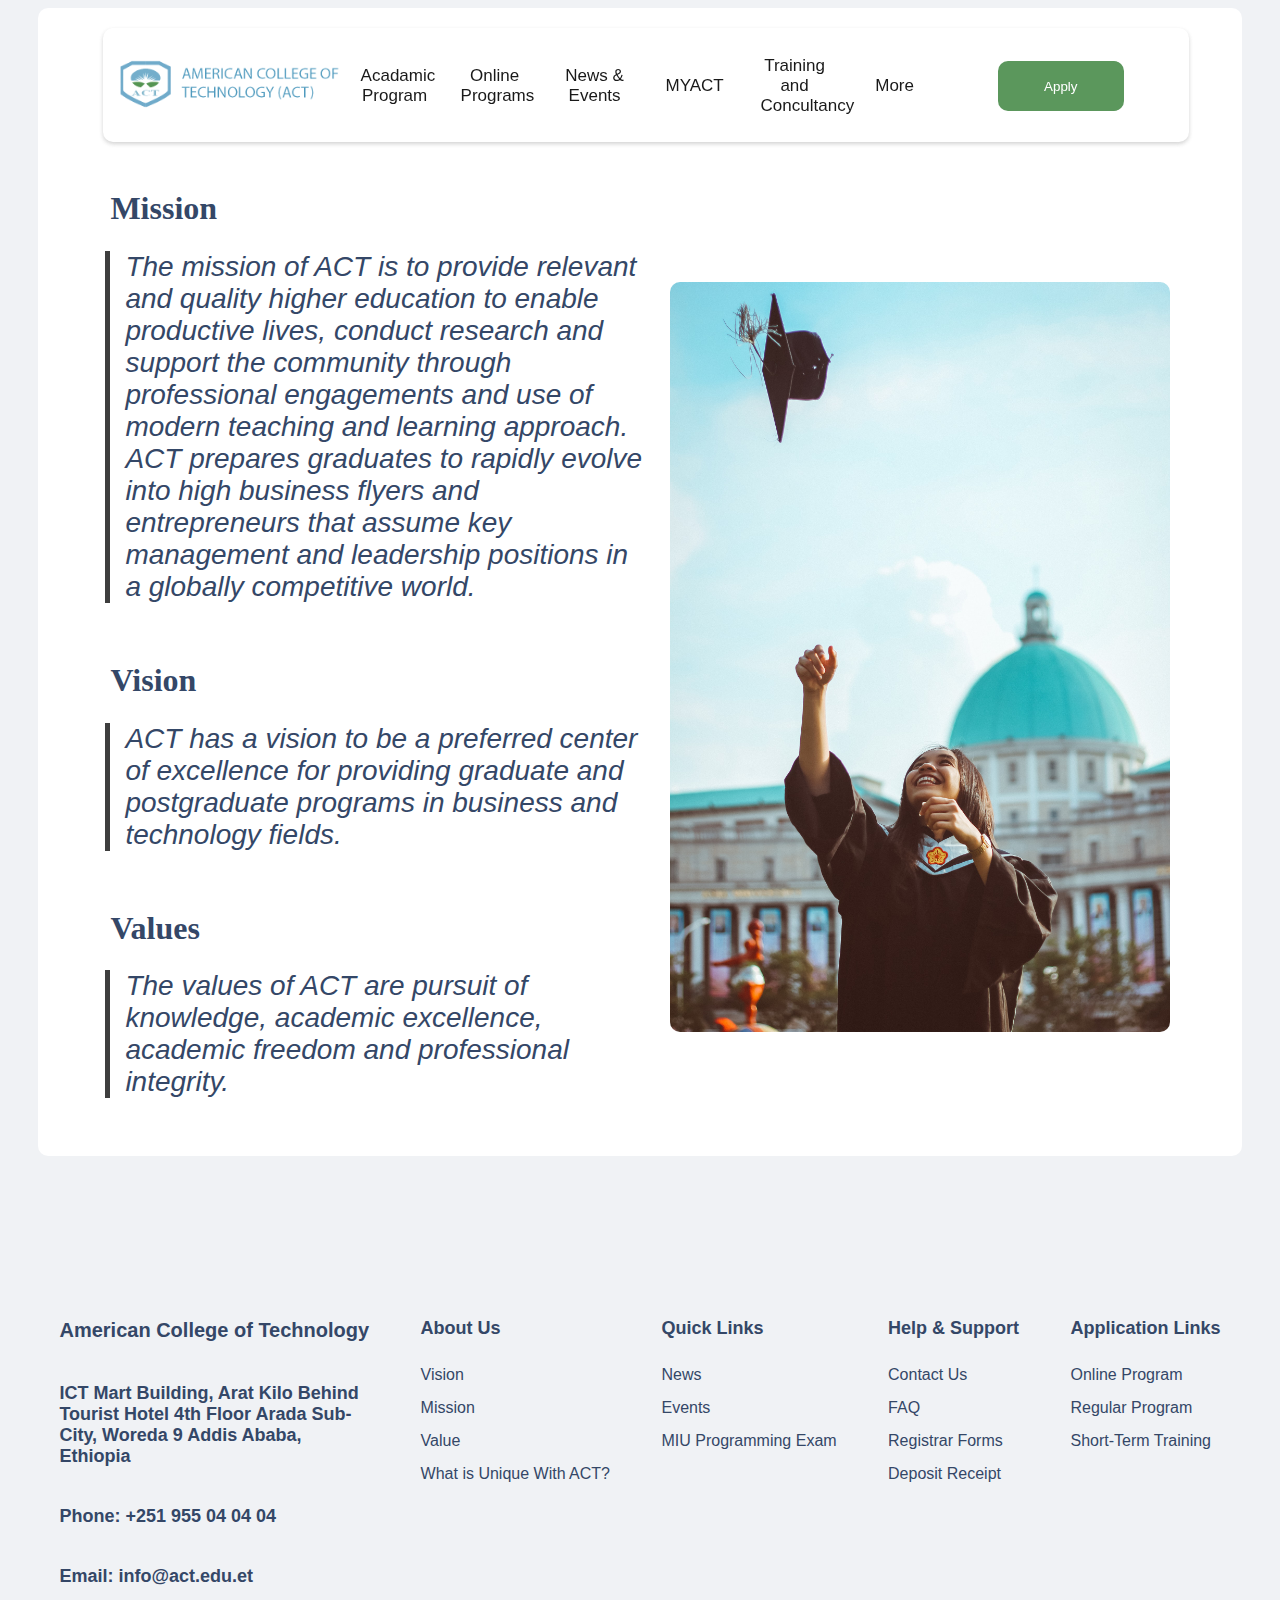
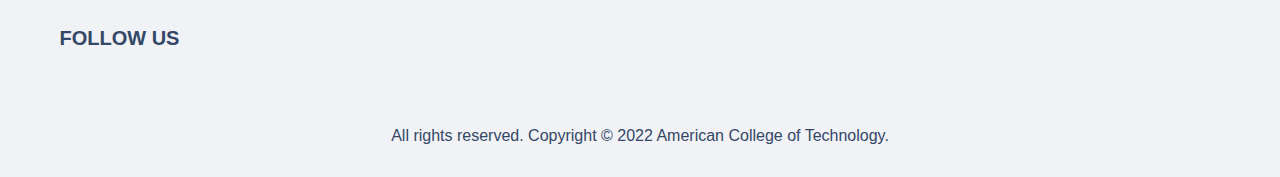
<file: about.html>
<!DOCTYPE html>
<html lang="en">

<head>
    <meta charset="UTF-8">
    <meta http-equiv="X-UA-Compatible" content="IE=edge">
    <meta name="viewport" content="width=device-width, initial-scale=1.0">
    <link rel="stylesheet" href="./style.css">
    <title>American College of Technology</title>
    <link rel="icon" type="image/x-icon" href="./resource/favicon.png">
</head>

<body class="body">

    <header class="list-header">
        <div class="header-div">
            <div class="logo-container">
                <a href="./Index.html">
                    <img src="./resource/logo1.png" alt="act-logo" class="header-logo">
                </a>
            </div>
            <div class="drop-container">

                <div class="dropdown">
                    <button class="dropbtn">Acadamic Program </button>
                    <div class="dropdown-content">
                        <div class="subdrop">
                            <button class="subdropbtn">ACT Undergrad Program</button>
                            <div class="subdrop-content">
                                <a href="#">Accounting and finance</a>
                                <a href="#">Business Administration</a>
                                <a href="#">Computer ScienceS</a>
                            </div>
                        </div>
                        <div class="subdrop">
                            <button class="subdropbtn">ACT Masters Program</button>
                            <div class="subdrop-content">
                                <a href="#">Business Administration</a>
                                <a href="#">Computer ScienceS</a>
                            </div>
                        </div>
                        <div class="subdrop">
                            <button class="subdropbtn">MIU Masters Program</button>
                            <div class="subdrop-content">
                                <a href="#">Business Administration</a>
                            </div>
                        </div>
                    </div>
                </div>

                <div class="dropdown">
                    <button class="dropbtn">Online Programs</button>
                    <div class="dropdown-content">
                        <a href="#">Business Administartion</a>
                        <a href="#">Leadership</a>
                        <a href="#">Project Managment</a>
                    </div>
                </div>

                <div class="dropdown">
                    <button class="dropbtn">News & Events</button>
                    <div class="dropdown-content">
                        <a href="#">News</a>
                        <a href="#">Events</a>
                        <a href="#">MIU Programming Exam</a>
                        <a href="#">Families at ACT</a>
                    </div>
                </div>

                <div class="dropdown">
                    <button class="dropbtn">MYACT</button>
                </div>

                <div class="dropdown">
                    <button class="dropbtn">Training and Concultancy</button>

                </div>

                <div class="dropdown">
                    <button class="dropbtn">More</button>
                    <div class="dropdown-content">
                        <a href="#">Deposit Recipt</a>
                        <a href="#">FAQ</a>
                        <a href="#">contact US</a>
                        <a href="./about.html">Mission, Vision and Goal</a>
                    </div>
                </div>

            </div>

            <div class="apply-dropdown">
                <button class="apply-dropbtn">Apply</button>
                <div class="apply-content">
                    <a href="#">ACT Online Program</a>
                    <a href="#">ACT Regular Program</a>
                    <a href="#">MIU Program</a>
                </div>
            </div>

        </div>
    </header>

    <div class="main">
        <div class="firstline">
            <div class="headline">
                <p class="info">
                    <h1 class="h1-main">
                        Mission
                    </h1>
                    <h2 class="h2-message">The mission of ACT is to provide relevant and quality higher education to
                        enable
                        productive lives, conduct research and support the community through professional engagements
                        and use of modern teaching and learning approach. ACT prepares graduates to rapidly evolve into
                        high business flyers and entrepreneurs that assume key management and leadership positions in a
                        globally competitive world.</h2>
                </p>
                <p class="info">
                    <h1 class="h1-main">Vision</h1>
                    <h2 class="h2-message">ACT has a vision to be a preferred center of excellence for providing
                        graduate
                        and postgraduate programs in business and technology fields.</h2>
                </p>
                <p class="info">
                    <h1 class="h1-main">Values</h1>
                    <h2 class="h2-message">The values of ACT are pursuit of knowledge, academic excellence, academic
                        freedom and professional integrity.
                </p>
            </div>
            <div class="banner">

                <div class="newsimgcontainer">
                    <img src="./resource/banner.jpg" alt="no image" class="bannerimg">
                </div>
            </div>
        </div>


    </div>

    <div class="footer">
        <div class="footer-info">
            <div class="footer-card">
                <a href="./Index.html">
                    <div class="info">
                        <h1 class="h1-foot"> American College of Technology </h1>
                    </div>
                </a>
                <div class="location info">
                    <h1 class="h2-foot"> ICT Mart Building, Arat Kilo Behind Tourist Hotel 4th Floor Arada Sub-City,
                        Woreda 9 Addis Ababa, Ethiopia </h1>
                </div>
                <div class="info">
                    <h1 class="h2-foot"> Phone: +251 955 04 04 04</h1>
                </div>
                <div class="info">
                    <h1 class="h2-foot"> Email: info@act.edu.et </h1>
                </div>
                <div class="info">
                    <h1 class="h1-foot"> FOLLOW US </h1>
                </div>
            </div>
            <a href="./about.html" class="link">
                <div class="footer-card">
                    <div class="info">
                        <h1 class="h2-foot">About Us </h1>
                    </div>
                    <div class="info">
                        <h1 class="h3-foot"> Vision </h1>
                    </div>
                    <div class="info">
                        <h1 class="h3-foot"> Mission</h1>
                    </div>
                    <div class="info">
                        <h1 class="h3-foot"> Value </h1>
                    </div>
                    <div class="info">
                        <h1 class="h3-foot"> What is Unique With ACT? </h1>
                    </div>
                </div>
            </a>
            <div class="footer-card">
                <div class="info">
                    <h1 class="h2-foot"> Quick Links </h1>
                </div>
                <div class="info">
                    <h1 class="h3-foot"> News </h1>
                </div>
                <div class="info">
                    <h1 class="h3-foot"> Events</h1>
                </div>
                <div class="info">
                    <h1 class="h3-foot"> MIU Programming Exam </h1>
                </div>
            </div>
            <div class="footer-card">
                <div class="info">
                    <h1 class="h2-foot"> Help & Support </h1>
                </div>
                <div class="info">
                    <h1 class="h3-foot"> Contact Us </h1>
                </div>
                <div class="info">
                    <h1 class="h3-foot"> FAQ </h1>
                </div>
                <div class="info">
                    <h1 class="h3-foot"> Registrar Forms </h1>
                </div>
                <div class="info">
                    <h1 class="h3-foot"> Deposit Receipt </h1>
                </div>
            </div>
            <div class="footer-card">
                <div class="info">
                    <h1 class="h2-foot"> Application Links</h1>
                </div>
                <div class="info">
                    <h1 class="h3-foot"> Online Program </h1>
                </div>
                <div class="info">
                    <h1 class="h3-foot"> Regular Program </h1>
                </div>
                <div class="info">
                    <h1 class="h3-foot"> Short-Term Training </h1>
                </div>

            </div>

        </div>
        <div class="footer-info">
            <h1 class="h3-foot">All rights reserved. Copyright © 2022 American College of Technology.</h1>
        </div>
    </div>

</body>

</html>
</file>
<file: style.css>
.body {
    background-color: rgb(240, 242, 245);
    padding: 0px 5px;
}

.background-img {
    position: absolute;
    left: 0px;
    top: -167px;
    z-index: -2;
    display: flex;
    width: 100%;
    min-height: 100px;
    background-size: cover;
}

.background {
    width: 100%;
    position: inherit;
    clip-path: inset(0px 0px 150px 0px);
    height: 948px;
}

.mask1 {
    background-color: rgba(1, 132, 255, 0.26);
    position: absolute;
    left: 0px;
    top: 0px;
    height: 630px;
}


.center-text {
    text-align: center;
    color: white;
    font-family: Verdana, Geneva, Tahoma, sans-serif;
}


.header-text {
    padding-left: 25%;
    padding-right: 25%;
}

.h1-header {
    font-family: Cambria, Cochin, Georgia, Times, 'Times New Roman', serif;
    padding-left: 20%;
    padding-right: 20%;
    font-size: 45px;
    font: bolder;
    margin-top: 2ex;
}

.h2-header {

    padding-left: 20%;
    padding-right: 20%;
    font-size: 35px;

}

.h3-header {
    padding-left: 29%;
    padding-right: 29%;
    font-size: 25px;
    font-weight: 400;
}

.header-div {
    background-color: white;
    opacity: 0.9;
    box-shadow: 0px 2px 4px rgb(206, 206, 206);
    width: 83%;
    border-radius: 10px;
    margin-left: 7%;
    margin-right: 7%;
    margin-top: 20px;
    height: fit-content;
    padding: 12px 12px 10px;
    display: flex;
    position: fixed;
    z-index: 2;
    justify-content: space-around;
    align-items: center;
}

.logo-container {
    display: flex;
    align-items: center;
    width: fit-content;
    height: 100%;
}

.header-logo {
    /* display: block; */
    max-width: 230px;
    max-height: 95px;
    width: auto;
    height: auto;
}

.drop-container {
    width: 100%;
    height: 100%;
    display: flex;
    align-items: center;
    justify-content: space-around;

}

.dropbtn {

    background-color: inherit;
    padding: 16px;
    font-size: 17px;
    border: none;
    height: 100%;
    width: 100px;
}

.subdropbtn {
    background-color: inherit;
    font-size: 17px;
    border: none;
    height: 50px;
    width: 500px;
    display: flex;
    align-items: center;
}

.dropdown {
    position: relative;
    display: block;
    height: 100%;
    width: 100%;
}

.subdrop {
    position: relative;
    display: block;
    height: 100%;
    width: 100px;
}

.dropdown-content {
    display: none;
    background-color: #f9f9f9;
    width: 250px;
    box-shadow: 0px 8px 50px 0px rgba(0, 0, 0, 0.2);
    z-index: 1;
    border-radius: 10px;
    position: absolute;
    border: none;
    padding: 20%;
    align-items: left;
}

.subdrop-content {
    display: none;
    background-color: #f9f9f9;
    width: 250px;
    height: fit-content;
    box-shadow: 0px 8px 50px 0px rgba(0, 0, 0, 0.2);
    z-index: 1;
    border-radius: 10px;
    position: absolute;
    border: none;
    padding: 15%;
    margin-left: 250px;
    margin-top: -50%;
}

.apply-content {
    display: none;
    background-color: #f9f9f9;
    width: 250;
    height: fit-content;
    box-shadow: 0px 8px 50px 0px rgba(0, 0, 0, 0.2);
    z-index: 1;
    border-radius: 10px;
    padding: 2%;
    position: absolute;
    border: none;
    justify-self: center;

}

.apply-content a {
    color: black;
    padding: 12px 16px;
    text-decoration: none;
    display: block;
    border-radius: inherit;
    border: none;
}

.dropdown-content a {
    color: black;
    padding: 12px 16px;
    text-decoration: none;
    display: block;
    border-radius: inherit;
    border: none;
}

.subdrop-content a {
    color: black;
    padding: 12px 16px;
    text-decoration: none;
    display: block;
    border-radius: inherit;
    border: none;
}



.apply-dropdown {

    margin-left: 5%;
    margin-right: 5%;
    display: block;
    width: 100%;
    height: 50px;
    border-radius: 10px;
}


.apply-dropdownbtn {
    background-color: white;
    color: rgb(51, 122, 183);
    font-weight: bold;
    border-radius: inherit;
    width: 100%;
    height: inherit;
    border: none;
    align-items: center;
    justify-content: center;
    display: block;
    justify-self: center;
    margin-top: 100px;
}

.apply-dropbtn {
    background-color: rgb(74, 140, 75);
    color: white;
    border-radius: inherit;
    width: 100%;
    height: inherit;
    border: none;
    align-items: center;
    justify-content: center;
    display: block;
}


@media screen and (max-width:700px) {
    .header-div {
        display: flex
    }
}

.dropbtn:hover {
    cursor: pointer;
}

.subdropbtn a:hover {
    background-color: #d1d1d1;
}

.dropdown-content a:hover {
    background-color: #d1d1d1;

}

.subdrop-content a:hover {
    background-color: #d1d1d1;
}

.apply-content a:hover {
    background-color: #d1d1d1;
}

.dropdown:hover .dropdown-content {
    display: block;
    animation: fadeIn 0.3s;
}

.subdrop:hover .subdrop-content {
    display: block;
    animation: fadeIn 0.3s;
}

.apply-dropdown:hover .apply-content {
    display: block;
    animation: fadeIn 0.3s;
}

.apply-card {
    margin-left: 5%;
    margin-right: 5%;
    display: block;
    width: 100%;
    height: 65px;
    border-radius: 10px;
}

@keyframes fadeIn {
    0% {
        opacity: 0;
    }

    100% {
        opacity: 1;
    }
}

.header {
    margin-top: 10%;
}

.registration-buttons {
    margin-left: 27%;
    margin-right: 27%;
    margin-top: 50px;
    display: flex;
}

.registration-button {
    flex: 50%;
    display: flex;
    justify-content: center;
    align-items: center;
}

@media (max-width: 1330px) {

    .flex-item-right,
    .flex-item-left {
        flex: 100%;
    }
}



.btn {
    width: 300px;
    align-items: center;
    height: 55px;
    border-radius: 10px;
    font-size: 16px;
    border: none;
    font-weight: bolder;

}

.btn:hover {
    cursor: pointer;
}

.btn:active {
    background-color: rgb(164, 194, 220);
    box-shadow: 0px 0px 20px 0px rgb(74, 140, 75);
    color: rgb(0, 0, 0);
}

.main {
    background-color: rgba(255, 255, 255, 0.959);
    margin-left: 2%;
    margin-right: 2%;
    margin-bottom: 5%;
    border-radius: 10px;
    padding-top: 130px;
    padding-left: 5%;
    padding-right: 5%;
    color: rgb(52, 71, 103);
}

.firstline {
    display: flex;
    justify-content: center;
    align-items: center;
    padding-bottom: 30px;
}

.headline {
    width: 50%;
}

.h1-main {
    font-weight: bolder;
    font-family: Cambria, Cochin, Georgia, Times, 'Times New Roman', serif;
}

.h2-main {
    font-weight: 100;
    font-family: 'Segoe UI', Tahoma, Geneva, Verdana, sans-serif;
}

.space {
    width: 330px;
    height: 700px;
    align-items: center;
    justify-content: center;
    justify-self: center;
    margin-left: auto;
    margin-right: auto;
}

.infocard-container {
    width: 330px;
    height: 700px;
    border-radius: 10px;
    box-shadow: 0px 0px 3px 0px;
    background-color: rgb(233, 85, 136);
    display: flex;
    align-items: center;
    justify-content: center;
    justify-self: center;
    margin-left: auto;
    margin-right: auto;
    position: absolute;
    transition: all 0.5s ease;
    backface-visibility: hidden;

}

.infocard-container.back {
    transform: rotateY(-180deg);
    
}

.space:hover .infocard-container.front {
    transform: rotateY(180deg);

}

.space:hover .infocard-container.back {
    transform: rotateY(0deg);
    box-shadow: 0px 0px 20px 0px rgb(182, 0, 142);
}

.infocard {
    width: 250px;
    height: fit-content;
    display: block;
    justify-content: center;
    padding: auto;
    
    text-align: center;
    
}

.card {
    width: 10%;
}

.h1-card {
    font-weight: bolder;
    font-family: Cambria, Cochin, Georgia, Times, 'Times New Roman', serif;
    color: rgb(255, 255, 255);
    font-size: 30px;
}

.h2-card {
    font-weight: 100;
    text-align: center;
    font-family: 'Segoe UI', Tahoma, Geneva, Verdana, sans-serif;
    color: rgb(255, 255, 255);
}

.news-card {
    height: 100%;
    border-radius: 10px;
    box-shadow: 0px 10px 20px 0px rgba(0, 0, 0, 0.096);
}

.news-notification {
    height: fit-content;
    border-radius: 10px;
}

.notification {
    width: 350px;
    height: fit-content;
    display: flex;
    text-align: center;
    margin-left: auto;
    margin-right: auto;
    align-items: center;
    margin-top: 30px;
}

.newscontainer {
    display: flex;
    height: 1000px;
    width: 100%;
    margin-top: 100px;
    margin-bottom: 100px;
    justify-content: space-between;
    align-items: stretch;
}


.newsimgcontainer {
    display: flex;
    align-items:baseline;
    width: fit-content;
    height: fit-content;
}

.newsimg {
    max-width: 300px;
    max-height: 950px;
    width: auto;
    height: auto;
    border-radius: 10px;
    margin-left: 20px;
    margin-right: 20px;
    margin-top: -50px;
}

.news {
    width: 250px;
    height: 100%-50px;
    display: block;
    text-align: center;
    margin-left: auto;
    margin-right: auto;
}

.date{
    font-weight: normal;
    font-size: 15px;
    display: flex;
    align-items: center;
    justify-content: center;
    width: fit-content;
    margin: auto;

}

.news-text{
    display: flex;
    align-items: stretch;
}
.h1-news {
    font-weight: bolder;
    font-family: 'Segoe UI', Tahoma, Geneva, Verdana, sans-serif;
    color: rgb(52, 71, 103);
    font-size: 25px;
}

.h2-news {
    font-weight: 100;
    text-align: center;
    font-family: 'Segoe UI', Tahoma, Geneva, Verdana, sans-serif;
    color: rgb(52, 71, 103)
}

.h2-notification {
    font-weight: bold;
    text-align: center;
    font-family: 'Segoe UI', Tahoma, Geneva, Verdana, sans-serif;
    color: rgb(52, 71, 103);
    font-size: 20px;
    display: flex;
}

.bolder {
    font-weight: normal;
}

.clients {
    padding-bottom: 30px;
}

.client-head {
    display: flex;
    justify-content: center;
}

.clients-container {
    margin-top: 20px;
    display: grid;
    justify-content: center;
}

.clientsr1 {
    display: flex;
    width: 100%;
    justify-content: center;
}

.client {
    display: flex;
    align-items: center;
    justify-content: center;
    width: fit-content;
    height: fit-content;
    margin: 15px;
}

.clientimg {
    max-width: 120px;
    max-height: 90px;
    width: auto;
    height: auto;
    padding-bottom: 30px;
}

.clientname {
    display: none;
    width: fit-content;
    height: fit-content;
    background-color: black;
    color: white;
    position: absolute;
    margin-top: 120px;
    z-index: 1;
    padding-left: 5px;
    padding-right: 5px;
    border-radius: 10px;
    max-width: 15%;
}


.client:hover .clientname {
    display: block;
}

.h2-name {
    font-weight: normal;
    text-align: center;
    font-family: 'Segoe UI', Tahoma, Geneva, Verdana, sans-serif;
    font-size: 14px;
}

.collab-head {
    display: flex;
    justify-content: center;
}

.collab-container {
    margin-top: 20px;
    display: grid;
    justify-content: center;
}

.collab-r {
    display: flex;
    width: 100%;
    justify-content: center;
    align-items: center;
}

.collabimg-contaier {
    display: flex;
    align-items: center;
    justify-content: center;
    width: fit-content;
    height: fit-content;
    margin-left: 15px;
    margin-right: 15px;


}

.collabimg {
    max-width: 550px;
    max-height: 250px;
    width: auto;
    height: auto;
    align-items: center;
    justify-content: center;
    box-shadow: 0px 10px 20px 0px rgba(0, 0, 0, 0.096);
    border-radius: 10px;
}

.collabinfo {
    width: 100%;
    height: fit-content;
    padding-left: 48px;
    padding-right: 12px;
}

.info {
    display: flex;
    align-items: center;
    height: fit-content;
    padding-left: 5px;
    padding-right: 5px;
    padding-bottom: 15px;
}

.footer {
    display: grid;
    width: 100%;
    padding-top: 5%;

}

.footer-info {
    display: flex;
    width: inherit;
    justify-content: space-evenly;
    margin: 24px 0px;
}

.footer-card {
    display: block;
    width: fit-content;
    /* margin-right:2%; */
    align-items: center;
}

.location {
    width: 300px;
}

.h1-foot {
    font-weight: 600;
    font-family: 'Segoe UI', Tahoma, Geneva, Verdana, sans-serif;
    color: rgb(52, 71, 103);
    font-size: 20px;


}

.h2-foot {
    font-weight: 600;
    text-align: left;
    font-family: 'Segoe UI', Tahoma, Geneva, Verdana, sans-serif;
    color: rgb(52, 71, 103);
    font-size: 18px;
}

.h3-foot {
    font-weight: 500;
    text-align: left;
    font-family: 'Segoe UI', Tahoma, Geneva, Verdana, sans-serif;
    color: rgb(52, 71, 103);
    font-size: 16px;
    margin: 0%;
}

a:link,
a:visited {
    text-decoration: none;
}


.h2-message {
    font-weight: 150;
    font-family: Arial, Helvetica, sans-serif;
    font-size: 28px;
    font-style: italic;
    font: bolder;
    padding-left: 15px;
    box-shadow: -5px 0px 0px 0px rgba(29, 29, 29, 0.856);

}

.bannerimg {
    max-width: 500px;
    max-height: 950px;
    width: auto;
    height: auto;
    border-radius: 10px;
    margin-left: 20px;
    margin-top: 50px;
}
</file>
